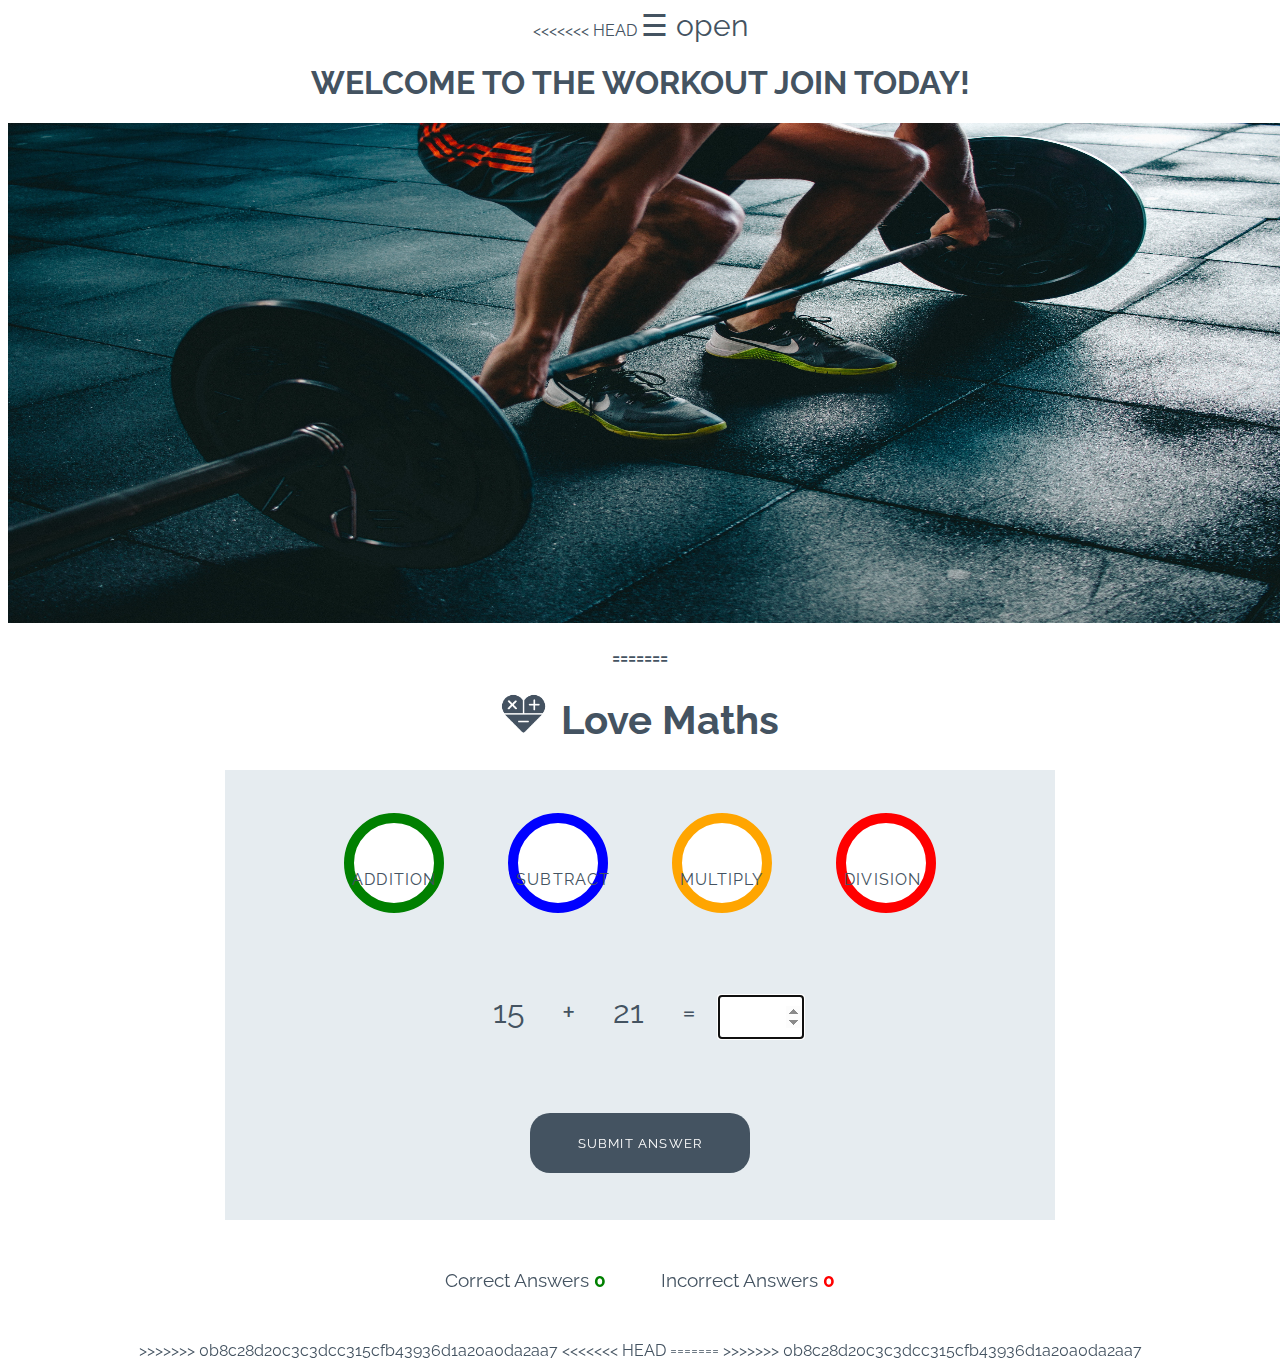
<file: index.html>
<!DOCTYPE html>
<html lang="en">

<head>
<<<<<<< HEAD
  <meta charset="UTF-8">
  <meta name="viewport" content="width=device-width, initial-scale=1.0">
  <meta http-equiv="X-UA-Compatible" content="ie=edge">
  <link rel="stylesheet" href="style.css">
  <script src="script.js"></script>  
  
  </head>



<div id="mySidenav" class="sidenav">
  <a href="javascript:void(0)" class="closebtn" onclick="closeNav()">&times;</a>
    <a href="about.html">About</a>
    <a href="index.html">Home</a> 
    <a href="services.html">Services</a>
    <a href="clients.html">Clients</a>
    <a href="contact us.html">Contact</a>
     </div>  

  

  <span style="font-size:30px;cursor:pointer" onclick="openNav()">&#9776; open</span>
  
  <body>
<h1>WELCOME TO THE WORKOUT JOIN TODAY!</h1>       
 <P Class="double"></P>
 <img src="gym17.jpg" alt="gym" width="1279" height="500"    
 
    
 <div id="like_button_container"></div>



    <p id="demo"></p>
    

  <h3 id="About"><h3>   
      

 <h3 id="Services"><h3>

  <h3 id="Clients"><h3>
  
 

 <h3 id="Contact Us"><h3>





</body>



=======
    <meta charset="UTF-8">
    <meta name="viewport" content="width=device-width, initial-scale=1.0">

    <!-- font awesome and google fonts -->
    <link rel="stylesheet" href="https://use.fontawesome.com/releases/v5.7.2/css/all.css"
        integrity="sha384-fnmOCqbTlWIlj8LyTjo7mOUStjsKC4pOpQbqyi7RrhN7udi9RwhKkMHpvLbHG9Sr" crossorigin="anonymous">
    <link href="https://fonts.googleapis.com/css?family=Raleway%7CRighteous" rel="stylesheet">

    <link rel="stylesheet" href="assets/css/style.css">
    <title>Love Maths</title>
</head>

<body>
    <h1 class="heading">
        <img class="logo" src="assets/images/logo.png" alt="logo"> Love Maths
    </h1>

    <div class="game-area">
        <div class="controls-area">
            <button data-type="addition" class="btn btn--big btn--green">
                <i class="fas fa-plus"></i>
            </button>
            <button data-type="subtract" class="btn btn--big btn--blue">
                <i class="fas fa-minus"></i>
            </button>
            <button data-type="multiply" class="btn btn--big btn--orange">
                <i class="fas fa-times"></i>
            </button>
            <button data-type="division" class="btn btn--big btn--red">
                <i class="fas fa-divide"></i>
            </button>
        </div>
        <div class="question-area">
            <span id="operand1">0</span>
            <span id="operator">x</span>
            <span id="operand2">0</span>
            <span>=</span>
            <p class="answer-message">Enter Answer:</p>
            <input id="answer-box" type="number">
        </div>
        <button data-type="submit" class="btn btn--gray">Submit Answer</button>
    </div>

    <div class="score-area">
        <p class="scores">Correct Answers <span id="score">0</span></p>
        <p class="scores">Incorrect Answers <span id="incorrect">0</span></p>
    </div>
>>>>>>> 0b8c28d20c3c3dcc315cfb43936d1a20a0da2aa7

    <script src="assets/js/script.js"></script>
</body>

<<<<<<< HEAD
  </html>

  


=======
</html> 
>>>>>>> 0b8c28d20c3c3dcc315cfb43936d1a20a0da2aa7
</file>
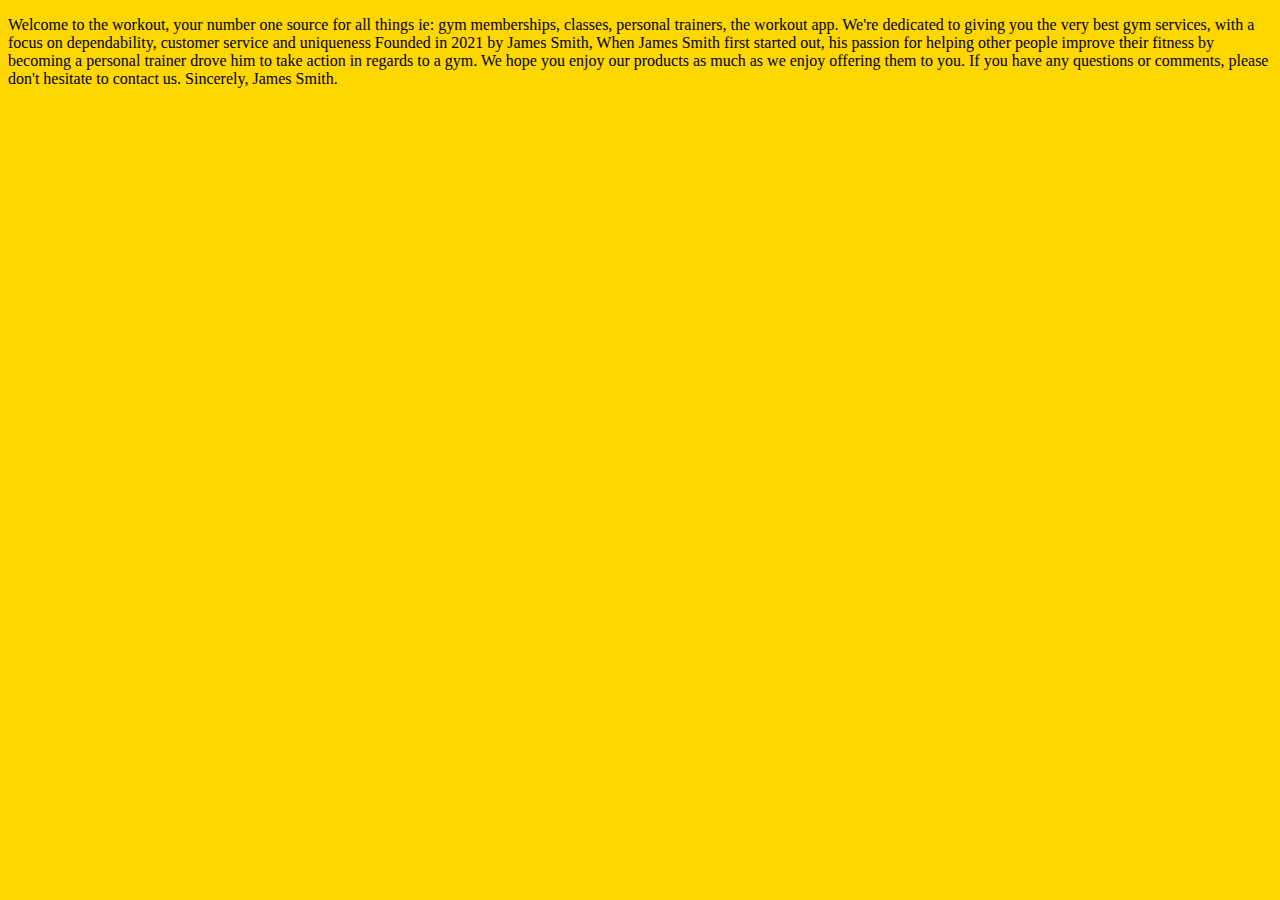
<file: about.html>
<!DOCTYPE html>
<html lang="en">
<head>
    <meta charset="UTF-8">
    <meta name="viewport" content="width=device-width, initial-scale=1.0">
    <meta http-equiv="X-UA-Compatible" content="ie=edge">
    <link rel= "stylesheet" href="style.css">
    <script src="script.js"></script>    
        <title>Workout</title>
</head>

     
      
    
    
    
    <P> Welcome to the workout, your number one source for all things  ie: gym memberships, classes, personal trainers, the workout app. We're dedicated to giving you the very best gym services, with a focus on dependability, customer service and uniqueness
  Founded in 2021 by James Smith, When James Smith first started out, his passion for helping other people improve their fitness by becoming a personal trainer drove him to take action in regards to a gym.  
        We hope you enjoy our products as much as we enjoy offering them to you. If you have any questions or comments, please don't hesitate to contact us.
        
        Sincerely,

        James Smith. 
        </p>
</file>
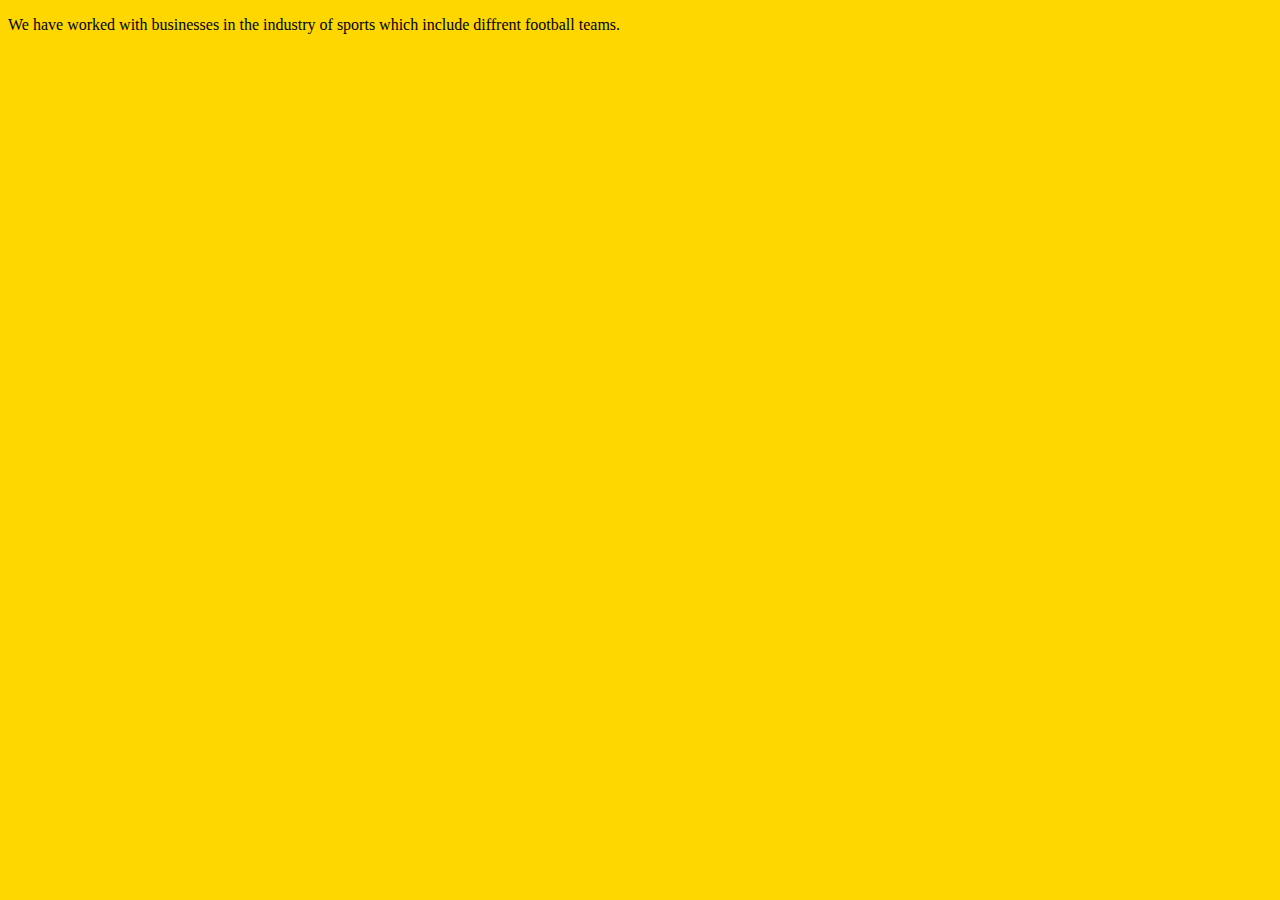
<file: clients.html>
<!DOCTYPE html>
<html lang="en">
<head>
  <meta charset="UTF-8">
  <meta name="viewport" content="width=device-width, initial-scale=1.0">
  <meta http-equiv="X-UA-Compatible" content="ie=edge">
  <link rel="stylesheet" href="style.css">
     <script src="script.js"></script>  
    <meta http-equiv="X-UA-Compatible" content="ie=edge">
   <title>Workout</title>
  </head>
  

<p>
We have worked with businesses in the industry of sports which include diffrent football teams. </p>                


</p>
</file>
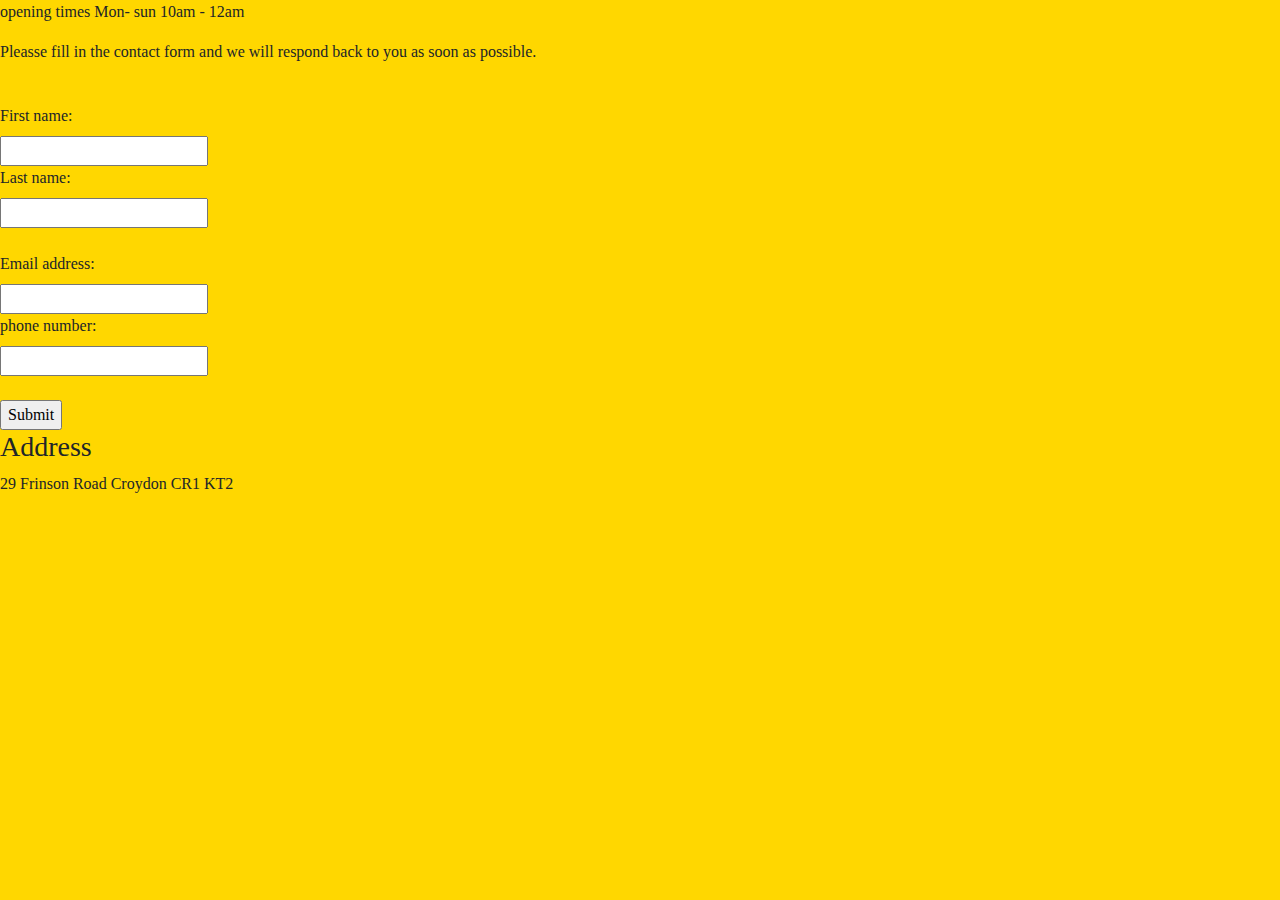
<file: contact us.html>
<!DOCTYPE html>
<html lang="en">
<head>
    <meta charset="UTF-8">
    <meta name="viewport" content="width=device-width, initial-scale=1.0">
    <meta http-equiv="X-UA-Compatible" content="ie=edge">
    <link rel="stylesheet" href="https://maxcdn.bootstrapcdn.com/bootstrap/4.2.1/css/bootstrap.min.css" type="text/css" />
    <link rel="stylesheet" href="https://maxcdn.bootstrapcdn.com/font-awesome/4.7.0/css/font-awesome.min.css" type="text/css" />
    <link rel="stylesheet" href="style.css">
    <link rel="stylesheet" href="https://cdnjs.cloudflare.com/ajax/libs/font-awesome/5.15.4/css/all.min.css" crossorigin="anonymous" referrerpolicy="no-referrer" />
    <title>workout</title> 
      </head>

      <body>


      <p>
       opening times  Mon- sun 10am - 12am
      </p>
        <p>Pleasse fill in the contact form and we will respond back to you as  soon as possible.</p>
        <br>
            <form action="/action_page.php">
            <label for="fname">First name:</label><br>
            <input type="text" id="fname" name="fname" value=""><br>
            <label for="lname">Last name:</label><br>
            <input type="text" id="lname" name="lname" value=""><br><br>
             </form> 
           
          <form action="/action_page.php">
            <label for="Email">Email address:</label><br>
            <input type="text" id="fname" name="fname" value=""><br>
            <label for="lname">phone number:</label><br>
            <input type="text" id="lname" name="lname" value=""><br><br>
            <input type="submit" value="Submit">
          </form> 
    </body>           

<h3>Address</h3>
<p> 29 Frinson Road Croydon CR1 KT2 </p>
 
</html>
</file>
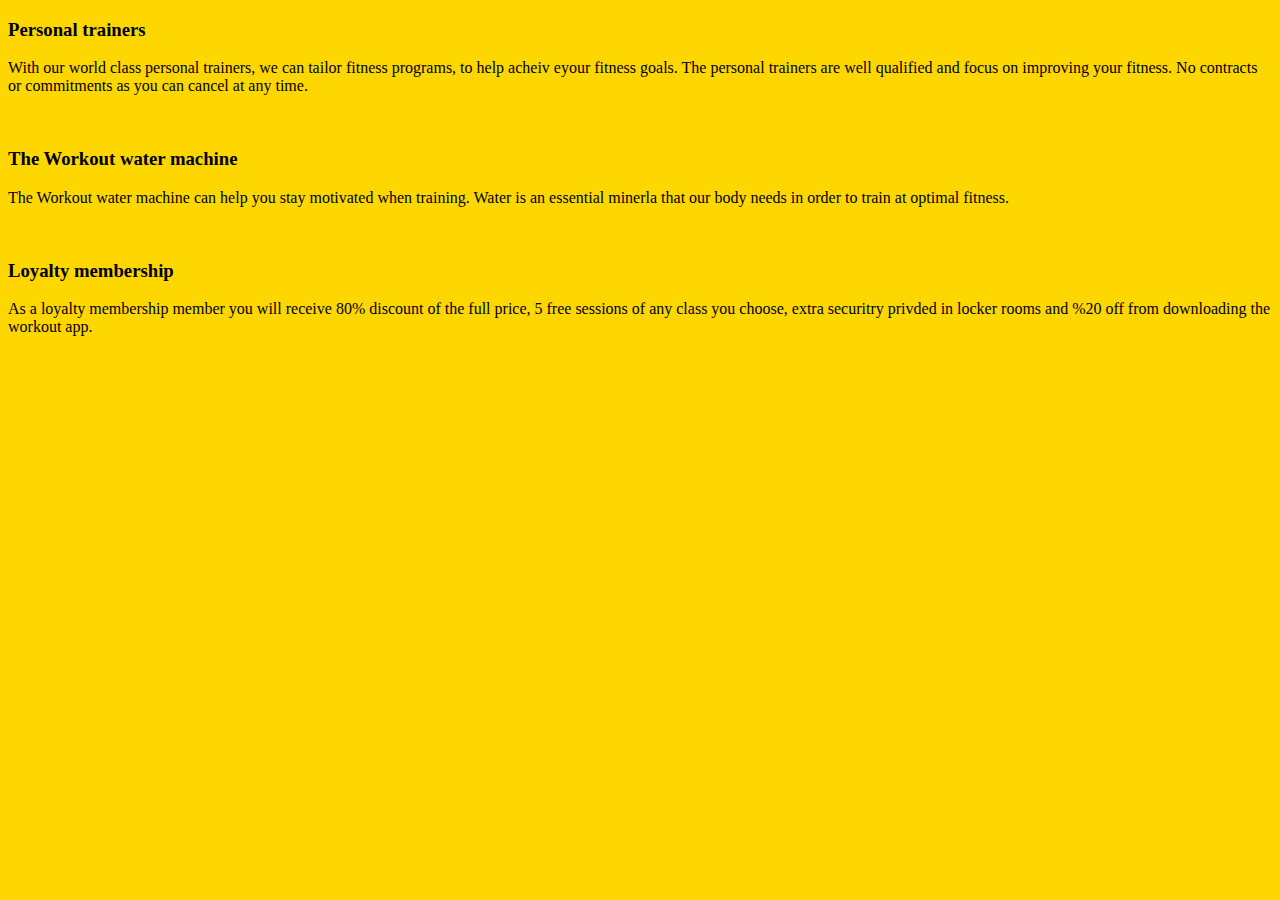
<file: services.html>
<!DOCTYPE html>
<html lang="en">
<head>
  <meta charset="UTF-8">
  <meta name="viewport" content="width=device-width, initial-scale=1.0">
  <meta http-equiv="X-UA-Compatible" content="ie=edge">
  <link rel="stylesheet" href="style.css">
  <script src="script.js"></script>  
  
</head>


<h3>Personal trainers</h3>
<p>    
With our world class personal trainers, we can tailor fitness programs, to help acheiv eyour fitness goals. 
The personal trainers are well qualified and focus on improving your fitness. No contracts or commitments as
you can cancel at any time.     
</p>

<br>
<h3> The Workout water machine</h3> 

<p>The Workout water machine can help you stay motivated when training. Water is an essential minerla that our   
body needs in order to train at optimal fitness. </p>

<br>
<h3>Loyalty membership </h3>
<p> As a loyalty membership member you will receive 80% discount of the full price, 5 free sessions of any class you choose, 
extra securitry privded in locker rooms and %20 off from downloading the workout app.   
 </p>

<br>


<body>
</file>
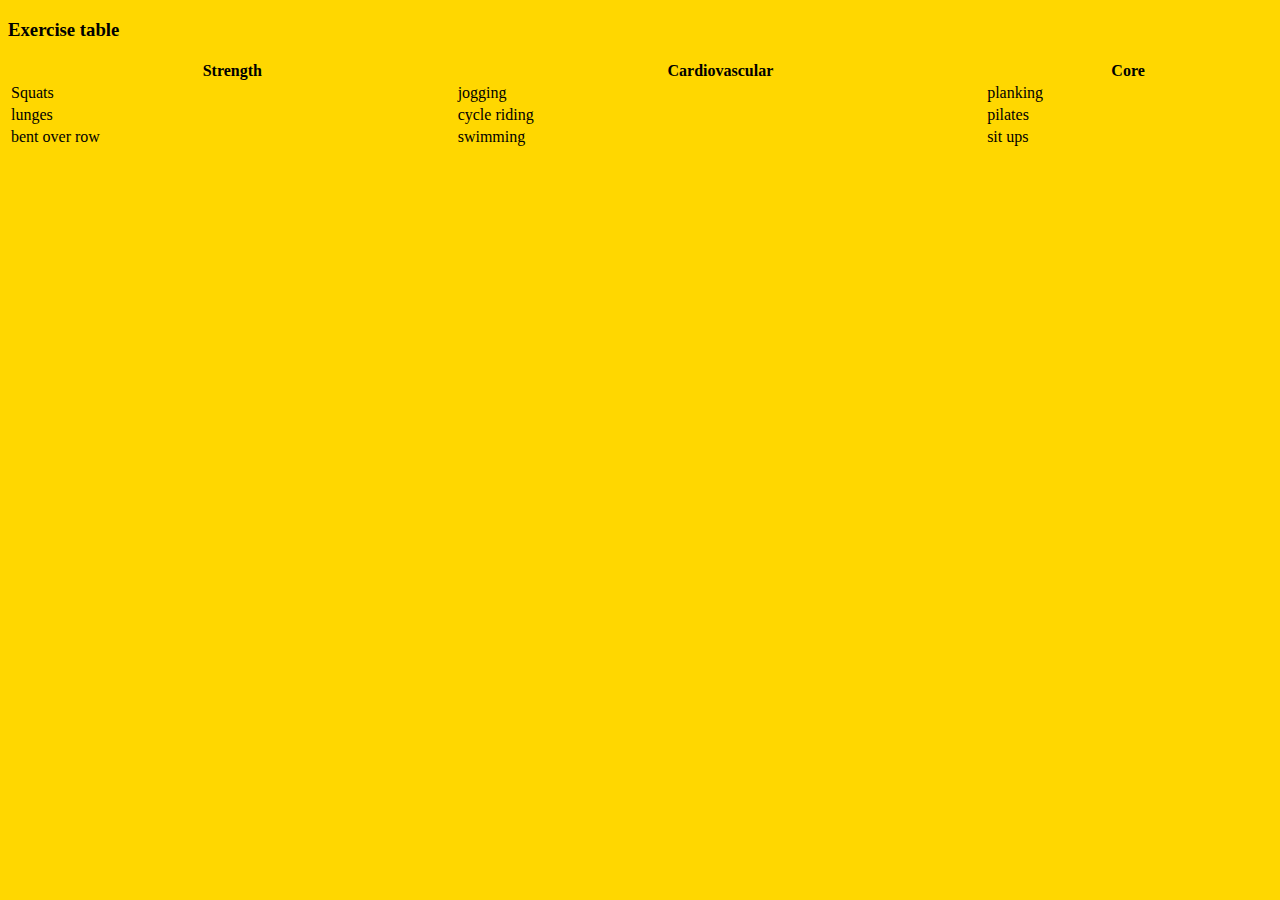
<file: table.html>
<!DOCTYPE html>
<html lang="en">
<head>
  <meta charset="UTF-8">
  <meta name="viewport" content="width=device-width, initial-scale=1.0">
  <meta http-equiv="X-UA-Compatible" content="ie=edge">
  <link rel="stylesheet" href="style.css">
  <script src="script.js"></script>  
  
</head>





<h3>Exercise table</h3>
  
  <table style="width:100%">
    <tr>
      <th>Strength</th>
      <th>Cardiovascular</th>
      <th>Core</th>
    </tr>
    <tr>
      <td>Squats</td>
      <td>jogging</td>
      <td>planking</td>
      </tr>
    <tr>
      <td>lunges</td>
      <td>cycle riding </td>
      <td>pilates</td>
    </tr>
  
  
   <tr>
      <td>bent over row </td>
      <td>swimming</td>
      <td>sit ups</td>
    </tr>

    </table>
  
  </body>
</file>
<file: style.css>
body {

  background-color: gold; 
 
  font-family: "Times new Roman";
}

.sidenav {
  height: 100%;
  width: 0;
  position: fixed;
  z-index: 1;
  top: 0;
  left: 0;
  background-color: #111;
  overflow-x: hidden;
  transition: 0.5s;
  padding-top: 60px;
}

.sidenav a {
  padding: 8px 8px 8px 32px;
  text-decoration: none;
  font-size: 25px;
  color: #818181;
  display: block;
  transition: 0.3s;
}

.sidenav a:hover {
  color: #f1f1f1;
}

.sidenav .closebtn {
  position: absolute;
  top: 0;
  right: 25px;
  font-size: 36px;
  margin-left: 50px;
}

@media screen and (max-height: 450px) {
}
</file>
<file: assets/css/style.css>
/* --------- Global style */

body {
    background-color: white;
    font-family: "Raleway", sans-serif;
    color: #445361;
    text-align: center;
}

/* --------- Heading */

.heading {
    text-align: center;
    font-size: 2.5rem;
}

.logo {
    height: 40px;
    padding-right: 5px;
}

/* --------- Game layout */

.game-area {
    background-color: #E6ECF0;
    box-sizing: border-box;
    width: 85%;
    height: 65vh;
    max-height: 450px;
    max-width: 830px;
    margin-left: auto;
    margin-right: auto;
    padding: 1%;
}

.question-area {
    width: 50%;
    font-size: 2rem;
    margin: auto;
    padding: 50px 0;
}

.question-area span {
    padding: 0 15px;
}

.score-area {
    margin: 5px auto;
    width: 60%;
    font-size: 1.2rem;
}

.controls-area {
    width: 85%;
    margin: 30px auto;
}

#score {
    color: green;
    font-weight: bold;
}

#incorrect {
    color: red;
    font-weight: bold;
}

.answer-message {
    display: none;
    font-size: 1rem;
}

#answer-box {
    border: none;
    color: #445361;
    display: inline-block;
    height: 40px;
    width: 80px;
    font-size: 1.2rem;
}

.scores {
    display: inline-block;
    padding: 25px;
}

/* --------- Buttons */

.btn {
    width: 220px;
    height: 60px;
    font-family: "Raleway", sans-serif;
    text-transform: uppercase;
    letter-spacing: 1.2px;
    color: white;
}

.btn:focus {
    outline: none;
}

.btn--big {
    padding-top: 10px;
    border-radius: 50%;
    background-color: white;
    border: 10px solid;
    width: 100px;
    height: 100px;
    font-size: 3.2rem;
    margin: 0 30px;
    transition: all 0.5s;
}
.btn--big::after{ 
    content: attr(data-type);
    font-size: 1rem;
    color: #445361; 
    position: relative;
    left: -0.5em;
}

.btn--blue {
    border-color: blue;
    color: blue;
}

.btn--blue:active,
.btn--blue:hover {
    background-color: darkblue;
    color: white;
}

.btn--orange {
    border-color: orange;
    color: orange;
}

.btn--orange:active,
.btn--orange:hover {
    background-color: darkorange;
    color: white;
}

.btn--red {
    border-color: red;
    color: red;
}

.btn--red:active,
.btn--red:hover {
    background-color: darkred;
    color: white;
}

.btn--green {
    border-color: green;
    color: green;
}

.btn--green:active,
.btn--green:hover {
    background-color: darkgreen;
    color: white;
}

.btn--gray {
    margin-top: 25px;
    background-color: #445361;
    border: 1px transparent;
    border-radius: 20px;
}

.btn--gray:active,
.btn--gray:hover {
    background-color: #0d1013;
}

/* --------- Media queries */

@media (max-width: 414px) {
    .controls-area {
        width: 100%;
    }

    .btn--big {
        margin: 0 10px;
        padding: 5px;
        border: 5px solid;
        width: 50px;
        height: 50px;
        font-size: 1.5rem;
    }

    .btn--big::after {
        font-size: 0.6rem;
        left: -0.7rem;
    }

    .question-area {
        padding: 10% 0;
        width: 100%;
    }

    .question-area span {
        padding: 0;
    }

    .answer-message {
        display: block;
    }

    #answer-box {
        display: block;
        margin: 0 auto;
    }
    .btn--gray {
        margin-top: 0;
    }

    .score-area {
        width: 100%;
    }

    .scores {
        margin: 0.5em auto;
        display: block;
        padding: 5px;
    }

    .heading {
        font-size: 2rem;
    }
}

@media (max-width: 320px) {
    .game-area {
        height: 70vh;
    }

    .controls-area {
        width: 75%;
        margin: 10px auto;
    }

    .btn--big {
        margin: 10px 10px;
    }
    .question-area {
        padding: 10px 0;
    }

}
</file>
